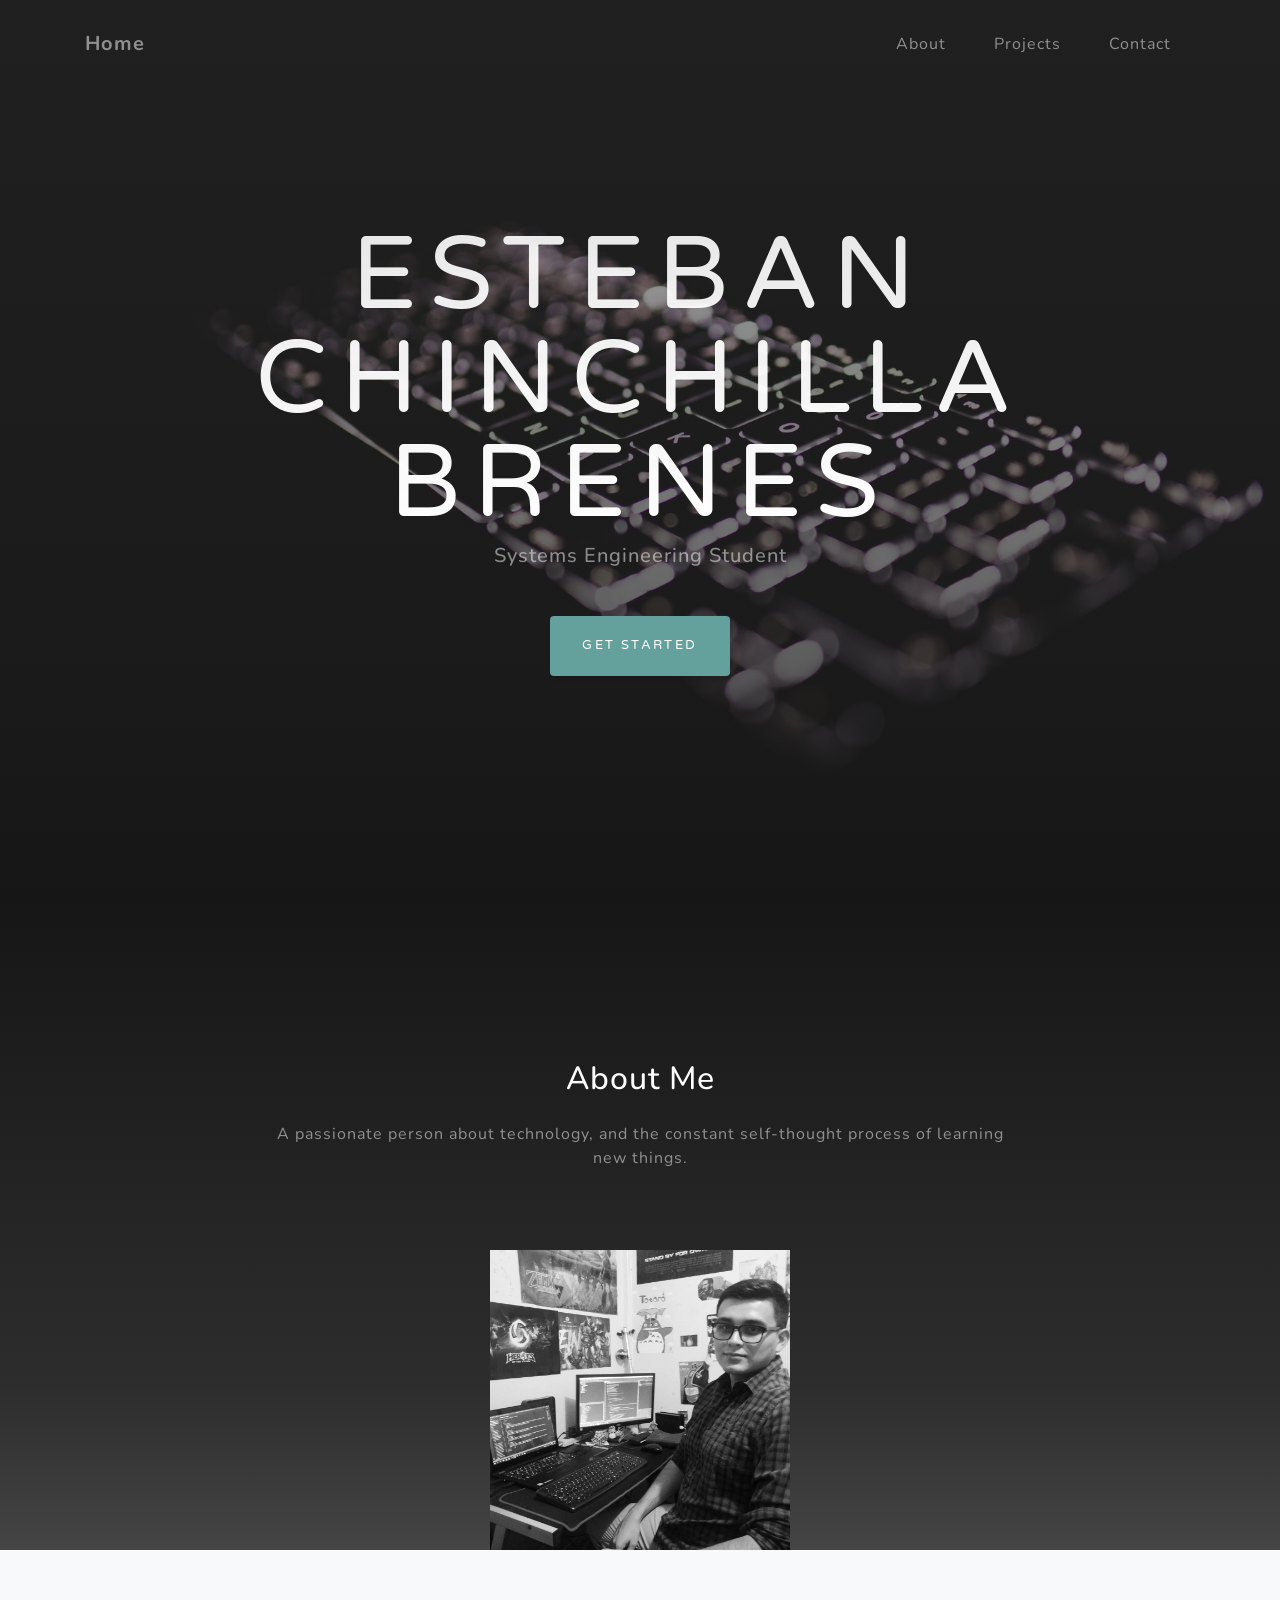
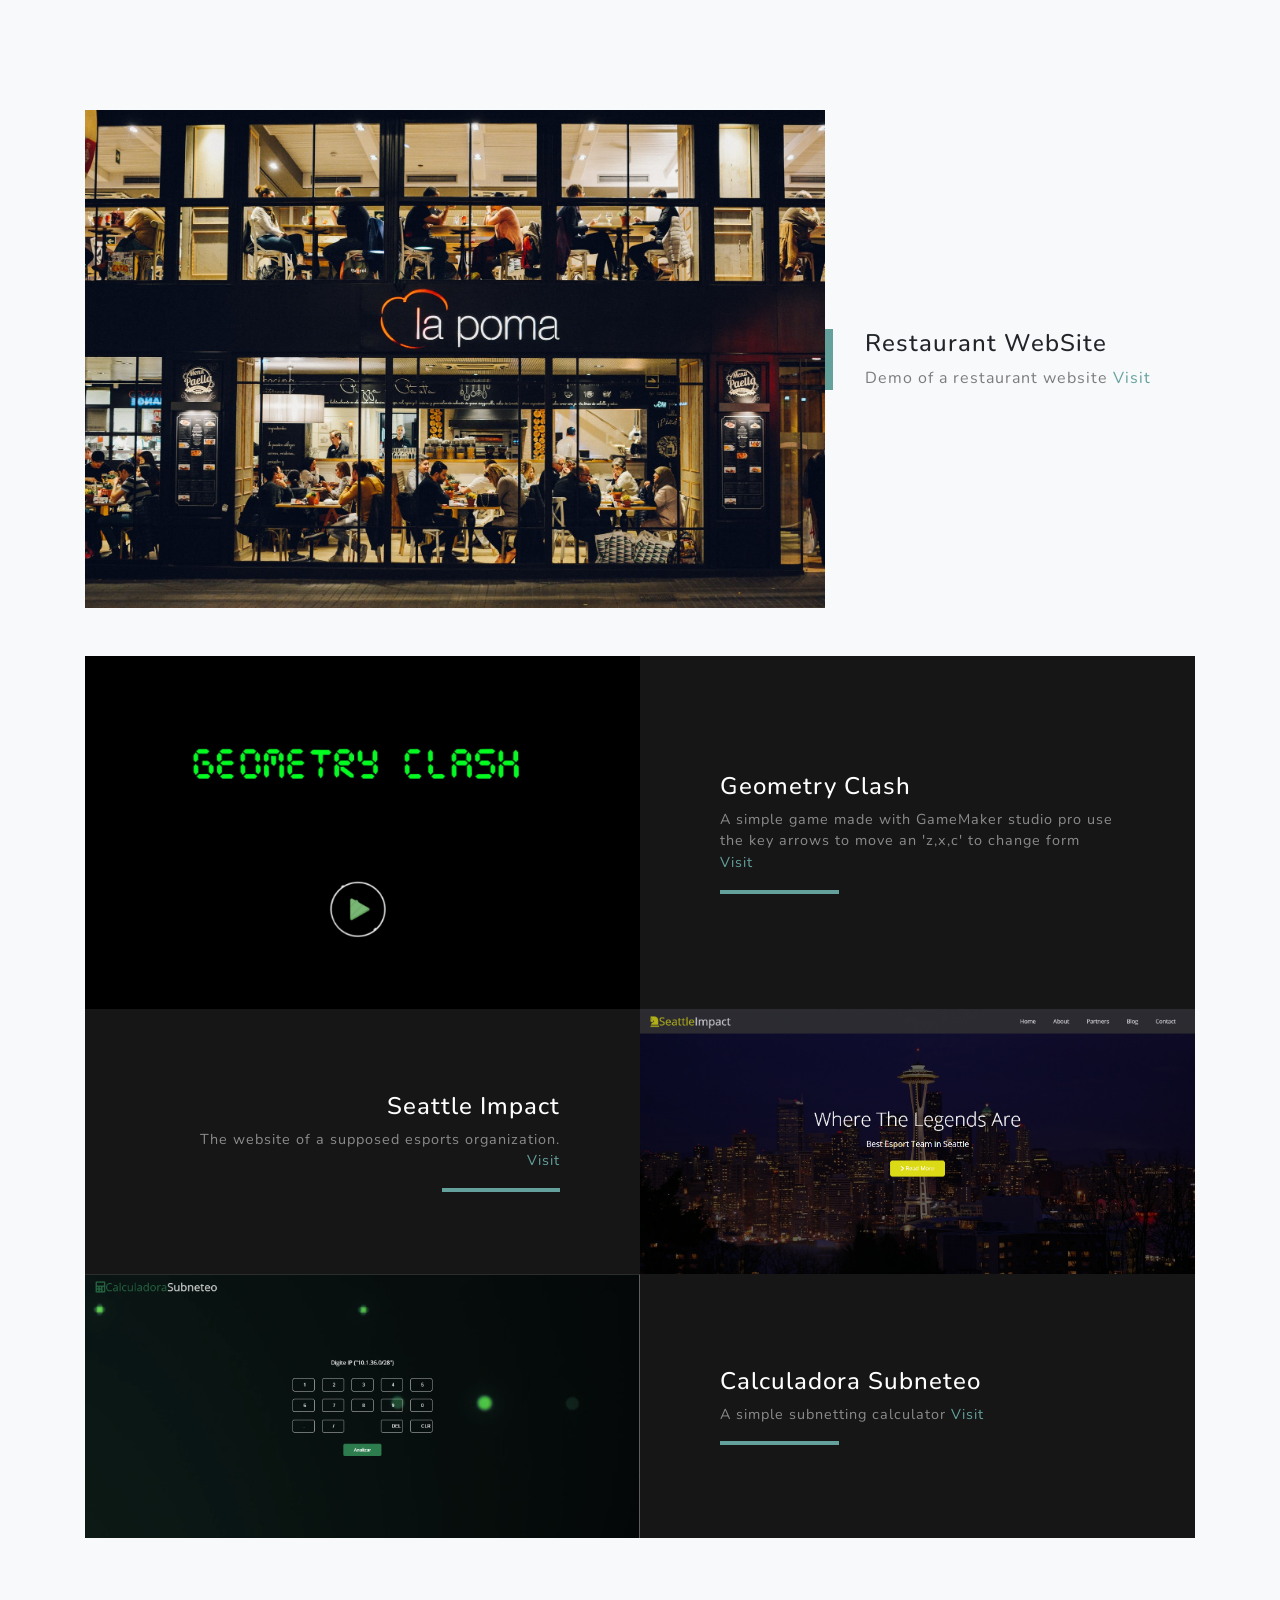
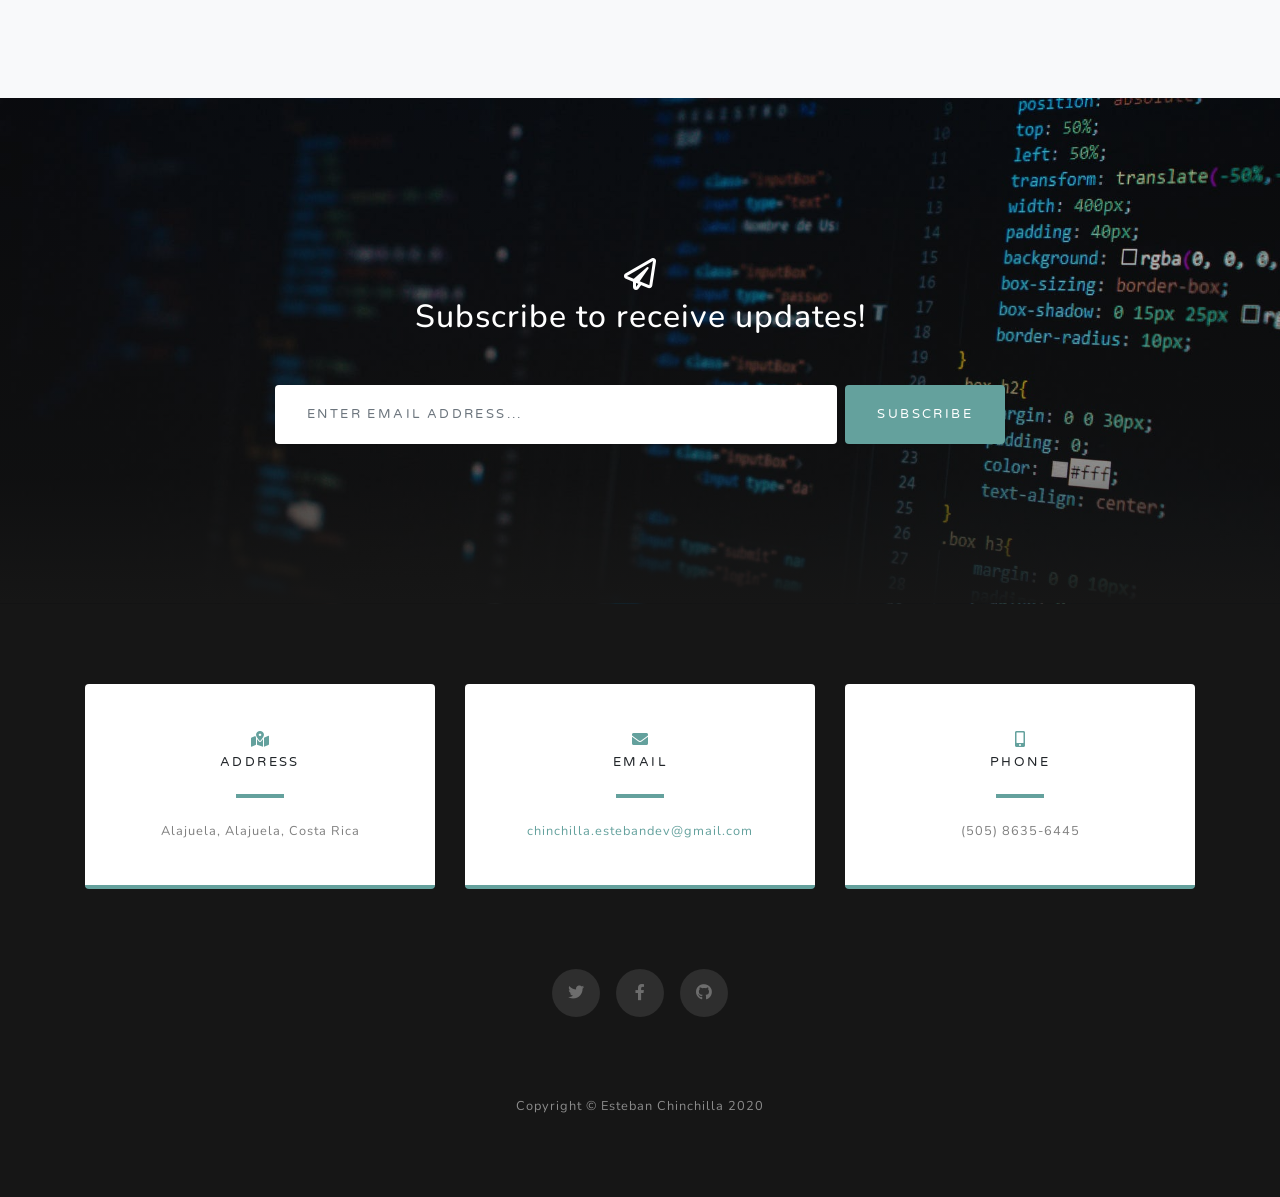
<file: index.html>
<!DOCTYPE html>
<html lang="en">

<head>

  <meta charset="utf-8">
  <meta name="viewport" content="width=device-width, initial-scale=1, shrink-to-fit=no">
  <meta name="description" content="">
  <meta name="author" content="">

  <title>Home</title>

  <!-- Bootstrap core CSS -->
  <link href="vendor/bootstrap/css/bootstrap.min.css" rel="stylesheet">

  <!-- Custom fonts for this template -->
  <link href="vendor/fontawesome-free/css/all.min.css" rel="stylesheet">
  <link href="https://fonts.googleapis.com/css?family=Varela+Round" rel="stylesheet">
  <link href="https://fonts.googleapis.com/css?family=Nunito:200,200i,300,300i,400,400i,600,600i,700,700i,800,800i,900,900i" rel="stylesheet">

  <!-- Custom styles for this template -->
  <link href="css/grayscale.min.css" rel="stylesheet">

</head>

<body id="page-top">

  <!-- Navigation -->
  <nav class="navbar navbar-expand-lg navbar-light fixed-top" id="mainNav">
    <div class="container">
      <a class="navbar-brand js-scroll-trigger" href="#page-top">Home</a>
      <button class="navbar-toggler navbar-toggler-right" type="button" data-toggle="collapse" data-target="#navbarResponsive" aria-controls="navbarResponsive" aria-expanded="false" aria-label="Toggle navigation">
        Menu
        <i class="fas fa-bars"></i>
      </button>
      <div class="collapse navbar-collapse" id="navbarResponsive">
        <ul class="navbar-nav ml-auto">
          <li class="nav-item">
            <a class="nav-link js-scroll-trigger" href="#about">About</a>
          </li>
          <li class="nav-item">
            <a class="nav-link js-scroll-trigger" href="#projects">Projects</a>
          </li>
          <li class="nav-item">
            <a class="nav-link js-scroll-trigger" href="#signup">Contact</a>
          </li>
        </ul>
      </div>
    </div>
  </nav>

  <!-- Header -->
  <header class="masthead">
    <div class="container d-flex h-100 align-items-center">
      <div class="mx-auto text-center">
        <h1 class="mx-auto my-0 text-uppercase">Esteban Chinchilla Brenes</h1>
        <h2 class="text-white-50 mx-auto mt-2 mb-5">Systems Engineering Student</h2>
        <a href="#about" class="btn btn-primary js-scroll-trigger">Get Started</a>
      </div>
    </div>
  </header>

  <!-- About Section -->
  <section id="about" class="about-section text-center">
    <div class="container">
      <div class="row">
        <div class="col-lg-8 mx-auto">
          <h2 class="text-white mb-4">About Me</h2>
          <p class="text-white-50">
            A passionate person about technology, and the constant self-thought process of learning new things.
          </p>
        </div>
      </div>
      <img src="img/esteban.jpg" class="img-fluid" style="width: 300px; height: 300px;" alt="">
    </div>
  </section>

  <!-- Projects Section -->
  <section id="projects" class="projects-section bg-light">
    <div class="container">

      <!-- Featured Project Row -->
      <div class="row align-items-center no-gutters mb-4 mb-lg-5">
        <div class="col-xl-8 col-lg-7">
          <img class="img-fluid mb-3 mb-lg-0" src="img/lapoma.jpeg" alt="">
        </div>
        <div class="col-xl-4 col-lg-5">
          <div class="featured-text text-center text-lg-left">
            <h4>Restaurant WebSite</h4>
            <p class="text-black-50 mb-0">Demo of a restaurant website <a href="https://unruffled-khorana-a075fb.netlify.com/">Visit</a></p>
          </div>
        </div>
      </div>

      <!-- Project One Row -->
      <div class="row justify-content-center no-gutters mb-5 mb-lg-0">
        <div class="col-lg-6">
          <img class="img-fluid" src="img/game-bg.PNG" alt="">
        </div>
        <div class="col-lg-6">
          <div class="bg-black text-center h-100 project">
            <div class="d-flex h-100">
              <div class="project-text w-100 my-auto text-center text-lg-left">
                <h4 class="text-white">Geometry Clash</h4>
                <p class="mb-0 text-white-50">A simple game made with GameMaker studio pro use the key arrows to move an 'z,x,c' to change form <a href="https://happy-gates-7c03cb.netlify.app">Visit</a></p>
                <hr class="d-none d-lg-block mb-0 ml-0">
              </div>
            </div>
          </div>
        </div>
      </div>
      <!-- Project Two Row -->
      <div class="row justify-content-center no-gutters">
        <div class="col-lg-6">
          <img class="img-fluid" src="img/seattle.PNG" alt="">
        </div>
        <div class="col-lg-6 order-lg-first">
          <div class="bg-black text-center h-100 project">
            <div class="d-flex h-100">
              <div class="project-text w-100 my-auto text-center text-lg-right">
                <h4 class="text-white">Seattle Impact</h4>
                <p class="mb-0 text-white-50">The website of a supposed esports organization. <a href="https://stoic-noyce-1011a7.netlify.app">Visit</a></p>
                <hr class="d-none d-lg-block mb-0 mr-0">
              </div>
            </div>
          </div>
        </div>
      </div>
      <!-- Project Three Row -->
      <div class="row justify-content-center no-gutters mb-5 mb-lg-0">
        <div class="col-lg-6">
          <img class="img-fluid" src="img/subneteo.PNG" alt="">
        </div>
        <div class="col-lg-6">
          <div class="bg-black text-center h-100 project">
            <div class="d-flex h-100">
              <div class="project-text w-100 my-auto text-center text-lg-left">
                <h4 class="text-white">Calculadora Subneteo</h4>
                <p class="mb-0 text-white-50">A simple subnetting calculator <a href="https://reverent-hodgkin-1c8995.netlify.app">Visit</a></p>
                <hr class="d-none d-lg-block mb-0 ml-0">
              </div>
            </div>
          </div>
        </div>
      </div>
    </div>
  </section>

  <!-- Signup Section -->
  <section id="signup" class="signup-section">
    <div class="container">
      <div class="row">
        <div class="col-md-10 col-lg-8 mx-auto text-center">

          <i class="far fa-paper-plane fa-2x mb-2 text-white"></i>
          <h2 class="text-white mb-5">Subscribe to receive updates!</h2>

          <form class="form-inline d-flex">
            <input type="email" class="form-control flex-fill mr-0 mr-sm-2 mb-3 mb-sm-0" id="inputEmail" placeholder="Enter email address...">
            <button type="submit" class="btn btn-primary mx-auto">Subscribe</button>
          </form>

        </div>
      </div>
    </div>
  </section>

  <!-- Contact Section -->
  <section class="contact-section bg-black">
    <div class="container">

      <div class="row">

        <div class="col-md-4 mb-3 mb-md-0">
          <div class="card py-4 h-100">
            <div class="card-body text-center">
              <i class="fas fa-map-marked-alt text-primary mb-2"></i>
              <h4 class="text-uppercase m-0">Address</h4>
              <hr class="my-4">
              <div class="small text-black-50">Alajuela, Alajuela, Costa Rica</div>
            </div>
          </div>
        </div>

        <div class="col-md-4 mb-3 mb-md-0">
          <div class="card py-4 h-100">
            <div class="card-body text-center">
              <i class="fas fa-envelope text-primary mb-2"></i>
              <h4 class="text-uppercase m-0">Email</h4>
              <hr class="my-4">
              <div class="small text-black-50">
                <a href="#">chinchilla.estebandev@gmail.com</a>
              </div>
            </div>
          </div>
        </div>

        <div class="col-md-4 mb-3 mb-md-0">
          <div class="card py-4 h-100">
            <div class="card-body text-center">
              <i class="fas fa-mobile-alt text-primary mb-2"></i>
              <h4 class="text-uppercase m-0">Phone</h4>
              <hr class="my-4">
              <div class="small text-black-50">(505) 8635-6445</div>
            </div>
          </div>
        </div>
      </div>

      <div class="social d-flex justify-content-center">
        <a href="#" class="mx-2">
          <i class="fab fa-twitter"></i>
        </a>
        <a href="#" class="mx-2">
          <i class="fab fa-facebook-f"></i>
        </a>
        <a href="https://github.com/NabetseCR" class="mx-2">
          <i class="fab fa-github"></i>
        </a>
      </div>

    </div>
  </section>

  <!-- Footer -->
  <footer class="bg-black small text-center text-white-50">
    <div class="container">
      Copyright &copy; Esteban Chinchilla 2020
    </div>
  </footer>

  <!-- Bootstrap core JavaScript -->
  <script src="vendor/jquery/jquery.min.js"></script>
  <script src="vendor/bootstrap/js/bootstrap.bundle.min.js"></script>

  <!-- Plugin JavaScript -->
  <script src="vendor/jquery-easing/jquery.easing.min.js"></script>

  <!-- Custom scripts for this template -->
  <script src="js/grayscale.min.js"></script>

</body>

</html>
</file>
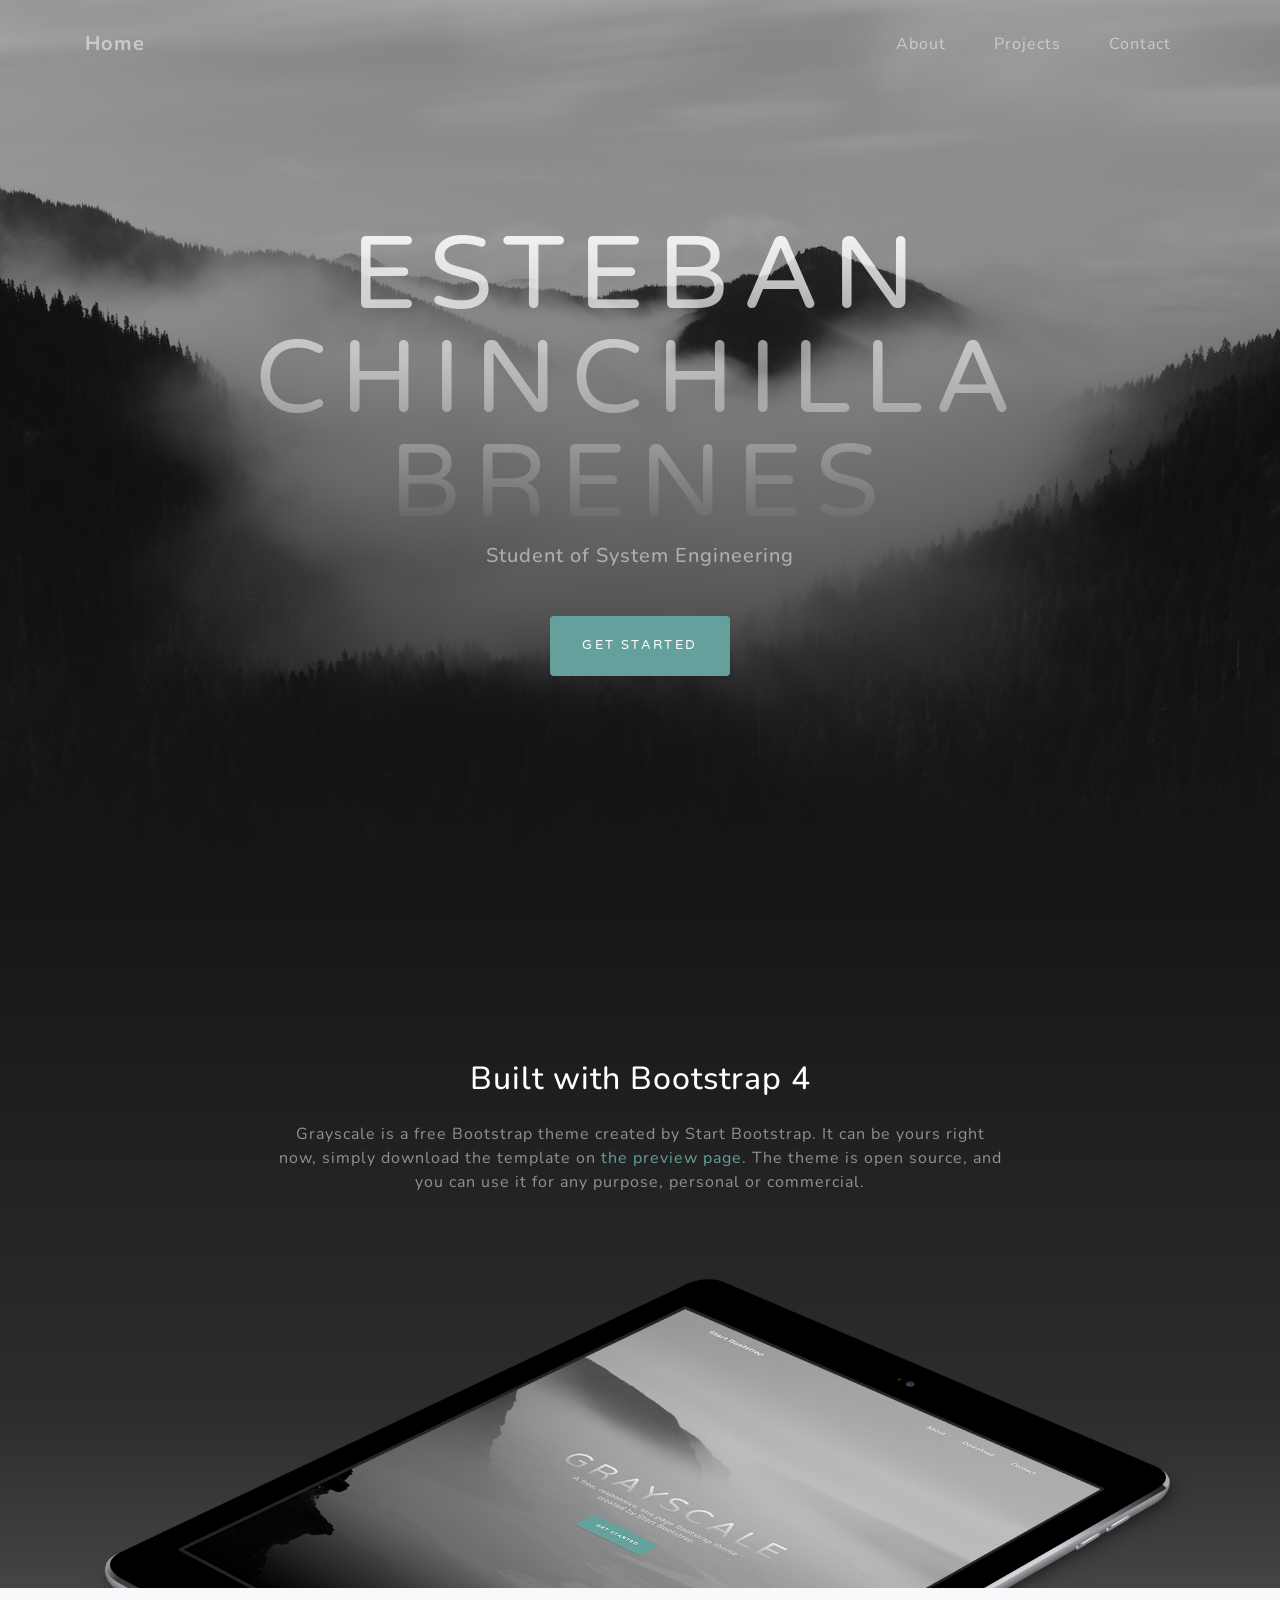
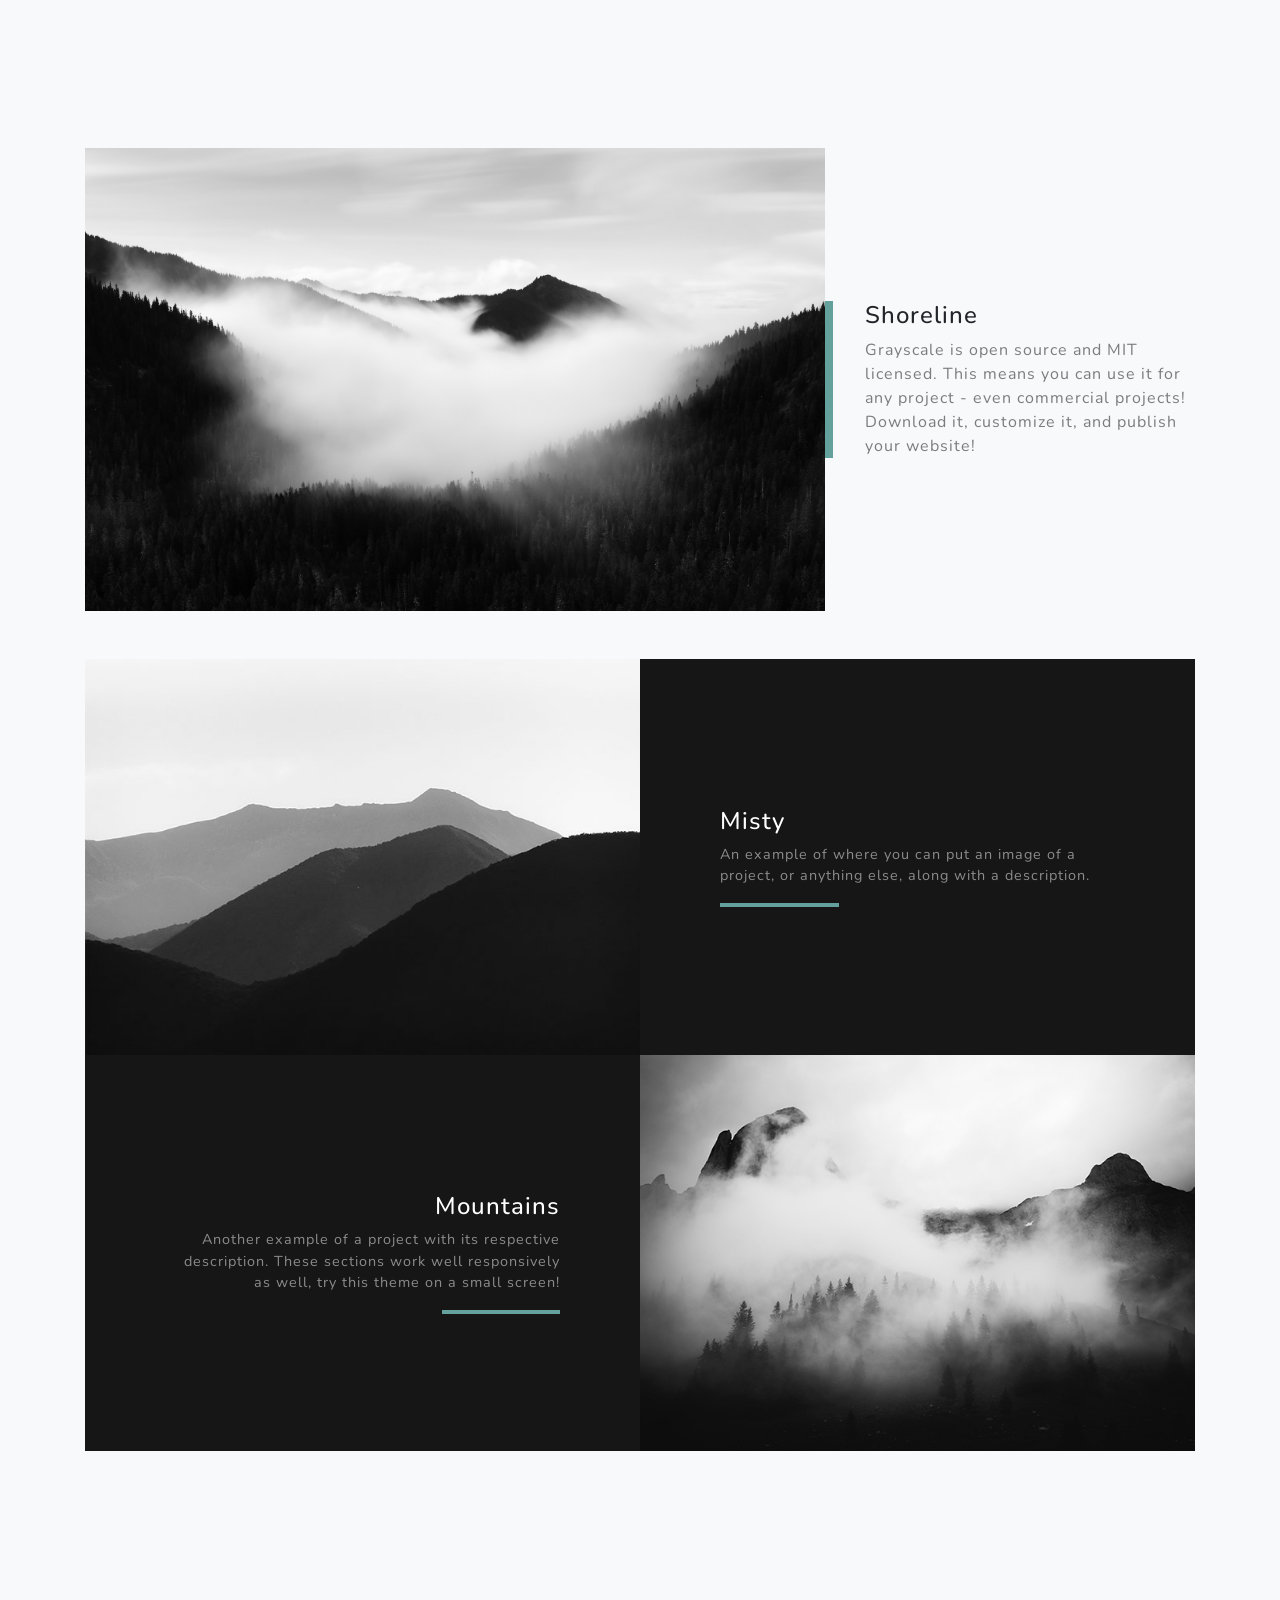
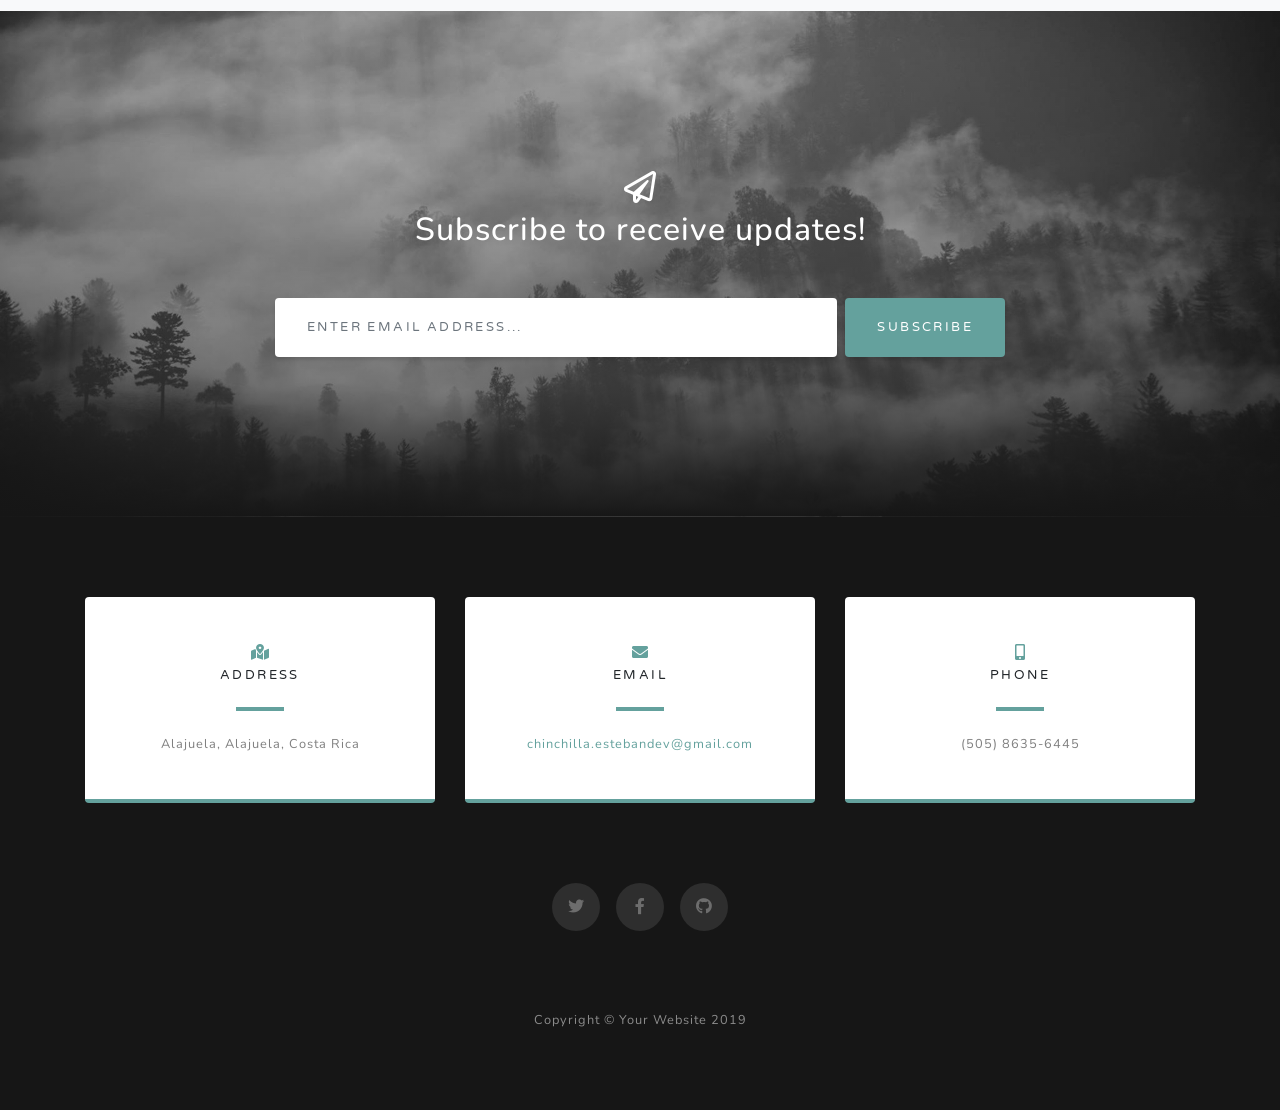
<file: startbootstrap-grayscale-gh-pages/index.html>
<!DOCTYPE html>
<html lang="en">

<head>

  <meta charset="utf-8">
  <meta name="viewport" content="width=device-width, initial-scale=1, shrink-to-fit=no">
  <meta name="description" content="">
  <meta name="author" content="">

  <title>Home</title>

  <!-- Bootstrap core CSS -->
  <link href="vendor/bootstrap/css/bootstrap.min.css" rel="stylesheet">

  <!-- Custom fonts for this template -->
  <link href="vendor/fontawesome-free/css/all.min.css" rel="stylesheet">
  <link href="https://fonts.googleapis.com/css?family=Varela+Round" rel="stylesheet">
  <link href="https://fonts.googleapis.com/css?family=Nunito:200,200i,300,300i,400,400i,600,600i,700,700i,800,800i,900,900i" rel="stylesheet">

  <!-- Custom styles for this template -->
  <link href="css/grayscale.min.css" rel="stylesheet">

</head>

<body id="page-top">

  <!-- Navigation -->
  <nav class="navbar navbar-expand-lg navbar-light fixed-top" id="mainNav">
    <div class="container">
      <a class="navbar-brand js-scroll-trigger" href="#page-top">Home</a>
      <button class="navbar-toggler navbar-toggler-right" type="button" data-toggle="collapse" data-target="#navbarResponsive" aria-controls="navbarResponsive" aria-expanded="false" aria-label="Toggle navigation">
        Menu
        <i class="fas fa-bars"></i>
      </button>
      <div class="collapse navbar-collapse" id="navbarResponsive">
        <ul class="navbar-nav ml-auto">
          <li class="nav-item">
            <a class="nav-link js-scroll-trigger" href="#about">About</a>
          </li>
          <li class="nav-item">
            <a class="nav-link js-scroll-trigger" href="#projects">Projects</a>
          </li>
          <li class="nav-item">
            <a class="nav-link js-scroll-trigger" href="#signup">Contact</a>
          </li>
        </ul>
      </div>
    </div>
  </nav>

  <!-- Header -->
  <header class="masthead">
    <div class="container d-flex h-100 align-items-center">
      <div class="mx-auto text-center">
        <h1 class="mx-auto my-0 text-uppercase">Esteban Chinchilla Brenes</h1>
        <h2 class="text-white-50 mx-auto mt-2 mb-5">Student of System Engineering</h2>
        <a href="#about" class="btn btn-primary js-scroll-trigger">Get Started</a>
      </div>
    </div>
  </header>

  <!-- About Section -->
  <section id="about" class="about-section text-center">
    <div class="container">
      <div class="row">
        <div class="col-lg-8 mx-auto">
          <h2 class="text-white mb-4">Built with Bootstrap 4</h2>
          <p class="text-white-50">Grayscale is a free Bootstrap theme created by Start Bootstrap. It can be yours right now, simply download the template on
            <a href="http://startbootstrap.com/template-overviews/grayscale/">the preview page</a>. The theme is open source, and you can use it for any purpose, personal or commercial.</p>
        </div>
      </div>
      <img src="img/ipad.png" class="img-fluid" alt="">
    </div>
  </section>

  <!-- Projects Section -->
  <section id="projects" class="projects-section bg-light">
    <div class="container">

      <!-- Featured Project Row -->
      <div class="row align-items-center no-gutters mb-4 mb-lg-5">
        <div class="col-xl-8 col-lg-7">
          <img class="img-fluid mb-3 mb-lg-0" src="img/bg-masthead.jpg" alt="">
        </div>
        <div class="col-xl-4 col-lg-5">
          <div class="featured-text text-center text-lg-left">
            <h4>Shoreline</h4>
            <p class="text-black-50 mb-0">Grayscale is open source and MIT licensed. This means you can use it for any project - even commercial projects! Download it, customize it, and publish your website!</p>
          </div>
        </div>
      </div>

      <!-- Project One Row -->
      <div class="row justify-content-center no-gutters mb-5 mb-lg-0">
        <div class="col-lg-6">
          <img class="img-fluid" src="img/demo-image-01.jpg" alt="">
        </div>
        <div class="col-lg-6">
          <div class="bg-black text-center h-100 project">
            <div class="d-flex h-100">
              <div class="project-text w-100 my-auto text-center text-lg-left">
                <h4 class="text-white">Misty</h4>
                <p class="mb-0 text-white-50">An example of where you can put an image of a project, or anything else, along with a description.</p>
                <hr class="d-none d-lg-block mb-0 ml-0">
              </div>
            </div>
          </div>
        </div>
      </div>

      <!-- Project Two Row -->
      <div class="row justify-content-center no-gutters">
        <div class="col-lg-6">
          <img class="img-fluid" src="img/demo-image-02.jpg" alt="">
        </div>
        <div class="col-lg-6 order-lg-first">
          <div class="bg-black text-center h-100 project">
            <div class="d-flex h-100">
              <div class="project-text w-100 my-auto text-center text-lg-right">
                <h4 class="text-white">Mountains</h4>
                <p class="mb-0 text-white-50">Another example of a project with its respective description. These sections work well responsively as well, try this theme on a small screen!</p>
                <hr class="d-none d-lg-block mb-0 mr-0">
              </div>
            </div>
          </div>
        </div>
      </div>

    </div>
  </section>

  <!-- Signup Section -->
  <section id="signup" class="signup-section">
    <div class="container">
      <div class="row">
        <div class="col-md-10 col-lg-8 mx-auto text-center">

          <i class="far fa-paper-plane fa-2x mb-2 text-white"></i>
          <h2 class="text-white mb-5">Subscribe to receive updates!</h2>

          <form class="form-inline d-flex">
            <input type="email" class="form-control flex-fill mr-0 mr-sm-2 mb-3 mb-sm-0" id="inputEmail" placeholder="Enter email address...">
            <button type="submit" class="btn btn-primary mx-auto">Subscribe</button>
          </form>

        </div>
      </div>
    </div>
  </section>

  <!-- Contact Section -->
  <section class="contact-section bg-black">
    <div class="container">

      <div class="row">

        <div class="col-md-4 mb-3 mb-md-0">
          <div class="card py-4 h-100">
            <div class="card-body text-center">
              <i class="fas fa-map-marked-alt text-primary mb-2"></i>
              <h4 class="text-uppercase m-0">Address</h4>
              <hr class="my-4">
              <div class="small text-black-50">Alajuela, Alajuela, Costa Rica</div>
            </div>
          </div>
        </div>

        <div class="col-md-4 mb-3 mb-md-0">
          <div class="card py-4 h-100">
            <div class="card-body text-center">
              <i class="fas fa-envelope text-primary mb-2"></i>
              <h4 class="text-uppercase m-0">Email</h4>
              <hr class="my-4">
              <div class="small text-black-50">
                <a href="#">chinchilla.estebandev@gmail.com</a>
              </div>
            </div>
          </div>
        </div>

        <div class="col-md-4 mb-3 mb-md-0">
          <div class="card py-4 h-100">
            <div class="card-body text-center">
              <i class="fas fa-mobile-alt text-primary mb-2"></i>
              <h4 class="text-uppercase m-0">Phone</h4>
              <hr class="my-4">
              <div class="small text-black-50">(505) 8635-6445</div>
            </div>
          </div>
        </div>
      </div>

      <div class="social d-flex justify-content-center">
        <a href="#" class="mx-2">
          <i class="fab fa-twitter"></i>
        </a>
        <a href="#" class="mx-2">
          <i class="fab fa-facebook-f"></i>
        </a>
        <a href="https://github.com/NabetseCR" class="mx-2">
          <i class="fab fa-github"></i>
        </a>
      </div>

    </div>
  </section>

  <!-- Footer -->
  <footer class="bg-black small text-center text-white-50">
    <div class="container">
      Copyright &copy; Your Website 2019
    </div>
  </footer>

  <!-- Bootstrap core JavaScript -->
  <script src="vendor/jquery/jquery.min.js"></script>
  <script src="vendor/bootstrap/js/bootstrap.bundle.min.js"></script>

  <!-- Plugin JavaScript -->
  <script src="vendor/jquery-easing/jquery.easing.min.js"></script>

  <!-- Custom scripts for this template -->
  <script src="js/grayscale.min.js"></script>

</body>

</html>
</file>
<file: css/grayscale.min.css>
/*!
 * Start Bootstrap - Grayscale v5.0.9 (https://startbootstrap.com/template-overviews/grayscale)
 * Copyright 2013-2019 Start Bootstrap
 * Licensed under MIT (https://github.com/BlackrockDigital/startbootstrap-grayscale/blob/master/LICENSE)
 */#mainNav{min-height:56px;background-color:#fff}#mainNav .navbar-toggler{font-size:80%;padding:.75rem;color:#64a19d;border:1px solid #64a19d}#mainNav .navbar-toggler:focus{outline:0}#mainNav .navbar-brand{color:#161616;font-weight:700;padding:.9rem 0}#mainNav .navbar-nav .nav-item:hover{color:fade(white,80%);outline:0;background-color:transparent}#mainNav .navbar-nav .nav-item:active,#mainNav .navbar-nav .nav-item:focus{outline:0;background-color:transparent}@media (min-width:992px){#mainNav{padding-top:0;padding-bottom:0;border-bottom:none;background-color:transparent;transition:background-color .3s ease-in-out}#mainNav .navbar-brand{padding:.5rem 0;color:rgba(255,255,255,.5)}#mainNav .nav-link{transition:none;padding:2rem 1.5rem;color:rgba(255,255,255,.5)}#mainNav .nav-link:hover{color:rgba(255,255,255,.75)}#mainNav .nav-link:active{color:#fff}#mainNav.navbar-shrink{background-color:#fff}#mainNav.navbar-shrink .navbar-brand{color:#161616}#mainNav.navbar-shrink .nav-link{color:#161616;padding:1.5rem 1.5rem 1.25rem;border-bottom:.25rem solid transparent}#mainNav.navbar-shrink .nav-link:hover{color:#64a19d}#mainNav.navbar-shrink .nav-link:active{color:#467370}#mainNav.navbar-shrink .nav-link.active{color:#64a19d;outline:0;border-bottom:.25rem solid #64a19d}}.masthead{position:relative;width:100%;height:auto;min-height:35rem;padding:15rem 0;background:linear-gradient(to bottom,rgba(22,22,22,.3) 0,rgba(22,22,22,.7) 75%,#161616 100%),url(../img/bg-esteban.jpg);background-position:center;background-repeat:no-repeat;background-attachment:scroll;background-size:cover}.masthead h1{font-family:'Varela Round';font-size:2.5rem;line-height:2.5rem;letter-spacing:.8rem;background:-webkit-linear-gradient(rgba(255,255,255,.9),rgba(255,255,255,6));-webkit-text-fill-color:transparent;-webkit-background-clip:text}.masthead h2{max-width:20rem;font-size:1rem}@media (min-width:768px){.masthead h1{font-size:4rem;line-height:4rem}}@media (min-width:992px){.masthead{height:100vh;padding:0}.masthead h1{font-size:6.5rem;line-height:6.5rem;letter-spacing:.8rem}.masthead h2{max-width:30rem;font-size:1.25rem}}.btn{box-shadow:0 .1875rem .1875rem 0 rgba(0,0,0,.1)!important;padding:1.25rem 2rem;font-family:'Varela Round';font-size:80%;text-transform:uppercase;letter-spacing:.15rem;border:0}.btn-primary{background-color:#64a19d}.btn-primary:hover{background-color:#4f837f}.btn-primary:focus{background-color:#4f837f;color:#fff}.btn-primary:active{background-color:#467370!important}.about-section{padding-top:10rem;background:linear-gradient(to bottom,#161616 0,rgba(22,22,22,.9) 75%,rgba(22,22,22,.8) 100%)}.about-section p{margin-bottom:5rem}.projects-section{padding:10rem 0}.projects-section .featured-text{padding:2rem}@media (min-width:992px){.projects-section .featured-text{padding:0 0 0 2rem;border-left:.5rem solid #64a19d}}.projects-section .project-text{padding:3rem;font-size:90%}@media (min-width:992px){.projects-section .project-text{padding:5rem}.projects-section .project-text hr{border-color:#64a19d;border-width:.25rem;width:30%}}.signup-section{padding:10rem 0;background:linear-gradient(to bottom,rgba(22,22,22,.1) 0,rgba(22,22,22,.5) 75%,#161616 100%),url(../img/contact-bg.jpeg);background-position:center;background-repeat:no-repeat;background-attachment:scroll;background-size:cover}.signup-section .form-inline input{box-shadow:0 .1875rem .1875rem 0 rgba(0,0,0,.1)!important;padding:1.25rem 2rem;height:auto;font-family:'Varela Round';font-size:80%;text-transform:uppercase;letter-spacing:.15rem;border:0}.contact-section{padding:5rem 0 0}.contact-section .card{border:0;border-bottom:.25rem solid #64a19d}.contact-section .card h4{font-size:.8rem;font-family:'Varela Round';text-transform:uppercase;letter-spacing:.15rem}.contact-section .card hr{border-color:#64a19d;border-width:.25rem;width:3rem}.contact-section .social{margin-top:5rem}.contact-section .social a{text-align:center;height:3rem;width:3rem;background:rgba(255,255,255,.1);border-radius:100%;line-height:3rem;color:rgba(255,255,255,.3)}.contact-section .social a:hover{color:rgba(255,255,255,.5)}.contact-section .social a:active{color:#fff}body{font-family:Nunito;letter-spacing:.0625em}a{color:#64a19d}a:focus,a:hover{text-decoration:none;color:#3c6360}.bg-black{background-color:#161616!important}.bg-primary{background-color:#64a19d!important}.text-primary{color:#64a19d!important}footer{padding:5rem 0}
</file>
<file: startbootstrap-grayscale-gh-pages/css/grayscale.min.css>
/*!
 * Start Bootstrap - Grayscale v5.0.9 (https://startbootstrap.com/template-overviews/grayscale)
 * Copyright 2013-2019 Start Bootstrap
 * Licensed under MIT (https://github.com/BlackrockDigital/startbootstrap-grayscale/blob/master/LICENSE)
 */#mainNav{min-height:56px;background-color:#fff}#mainNav .navbar-toggler{font-size:80%;padding:.75rem;color:#64a19d;border:1px solid #64a19d}#mainNav .navbar-toggler:focus{outline:0}#mainNav .navbar-brand{color:#161616;font-weight:700;padding:.9rem 0}#mainNav .navbar-nav .nav-item:hover{color:fade(white,80%);outline:0;background-color:transparent}#mainNav .navbar-nav .nav-item:active,#mainNav .navbar-nav .nav-item:focus{outline:0;background-color:transparent}@media (min-width:992px){#mainNav{padding-top:0;padding-bottom:0;border-bottom:none;background-color:transparent;transition:background-color .3s ease-in-out}#mainNav .navbar-brand{padding:.5rem 0;color:rgba(255,255,255,.5)}#mainNav .nav-link{transition:none;padding:2rem 1.5rem;color:rgba(255,255,255,.5)}#mainNav .nav-link:hover{color:rgba(255,255,255,.75)}#mainNav .nav-link:active{color:#fff}#mainNav.navbar-shrink{background-color:#fff}#mainNav.navbar-shrink .navbar-brand{color:#161616}#mainNav.navbar-shrink .nav-link{color:#161616;padding:1.5rem 1.5rem 1.25rem;border-bottom:.25rem solid transparent}#mainNav.navbar-shrink .nav-link:hover{color:#64a19d}#mainNav.navbar-shrink .nav-link:active{color:#467370}#mainNav.navbar-shrink .nav-link.active{color:#64a19d;outline:0;border-bottom:.25rem solid #64a19d}}.masthead{position:relative;width:100%;height:auto;min-height:35rem;padding:15rem 0;background:linear-gradient(to bottom,rgba(22,22,22,.3) 0,rgba(22,22,22,.7) 75%,#161616 100%),url(../img/bg-masthead.jpg);background-position:center;background-repeat:no-repeat;background-attachment:scroll;background-size:cover}.masthead h1{font-family:'Varela Round';font-size:2.5rem;line-height:2.5rem;letter-spacing:.8rem;background:-webkit-linear-gradient(rgba(255,255,255,.9),rgba(255,255,255,0));-webkit-text-fill-color:transparent;-webkit-background-clip:text}.masthead h2{max-width:20rem;font-size:1rem}@media (min-width:768px){.masthead h1{font-size:4rem;line-height:4rem}}@media (min-width:992px){.masthead{height:100vh;padding:0}.masthead h1{font-size:6.5rem;line-height:6.5rem;letter-spacing:.8rem}.masthead h2{max-width:30rem;font-size:1.25rem}}.btn{box-shadow:0 .1875rem .1875rem 0 rgba(0,0,0,.1)!important;padding:1.25rem 2rem;font-family:'Varela Round';font-size:80%;text-transform:uppercase;letter-spacing:.15rem;border:0}.btn-primary{background-color:#64a19d}.btn-primary:hover{background-color:#4f837f}.btn-primary:focus{background-color:#4f837f;color:#fff}.btn-primary:active{background-color:#467370!important}.about-section{padding-top:10rem;background:linear-gradient(to bottom,#161616 0,rgba(22,22,22,.9) 75%,rgba(22,22,22,.8) 100%)}.about-section p{margin-bottom:5rem}.projects-section{padding:10rem 0}.projects-section .featured-text{padding:2rem}@media (min-width:992px){.projects-section .featured-text{padding:0 0 0 2rem;border-left:.5rem solid #64a19d}}.projects-section .project-text{padding:3rem;font-size:90%}@media (min-width:992px){.projects-section .project-text{padding:5rem}.projects-section .project-text hr{border-color:#64a19d;border-width:.25rem;width:30%}}.signup-section{padding:10rem 0;background:linear-gradient(to bottom,rgba(22,22,22,.1) 0,rgba(22,22,22,.5) 75%,#161616 100%),url(../img/bg-signup.jpg);background-position:center;background-repeat:no-repeat;background-attachment:scroll;background-size:cover}.signup-section .form-inline input{box-shadow:0 .1875rem .1875rem 0 rgba(0,0,0,.1)!important;padding:1.25rem 2rem;height:auto;font-family:'Varela Round';font-size:80%;text-transform:uppercase;letter-spacing:.15rem;border:0}.contact-section{padding:5rem 0 0}.contact-section .card{border:0;border-bottom:.25rem solid #64a19d}.contact-section .card h4{font-size:.8rem;font-family:'Varela Round';text-transform:uppercase;letter-spacing:.15rem}.contact-section .card hr{border-color:#64a19d;border-width:.25rem;width:3rem}.contact-section .social{margin-top:5rem}.contact-section .social a{text-align:center;height:3rem;width:3rem;background:rgba(255,255,255,.1);border-radius:100%;line-height:3rem;color:rgba(255,255,255,.3)}.contact-section .social a:hover{color:rgba(255,255,255,.5)}.contact-section .social a:active{color:#fff}body{font-family:Nunito;letter-spacing:.0625em}a{color:#64a19d}a:focus,a:hover{text-decoration:none;color:#3c6360}.bg-black{background-color:#161616!important}.bg-primary{background-color:#64a19d!important}.text-primary{color:#64a19d!important}footer{padding:5rem 0}
</file>
